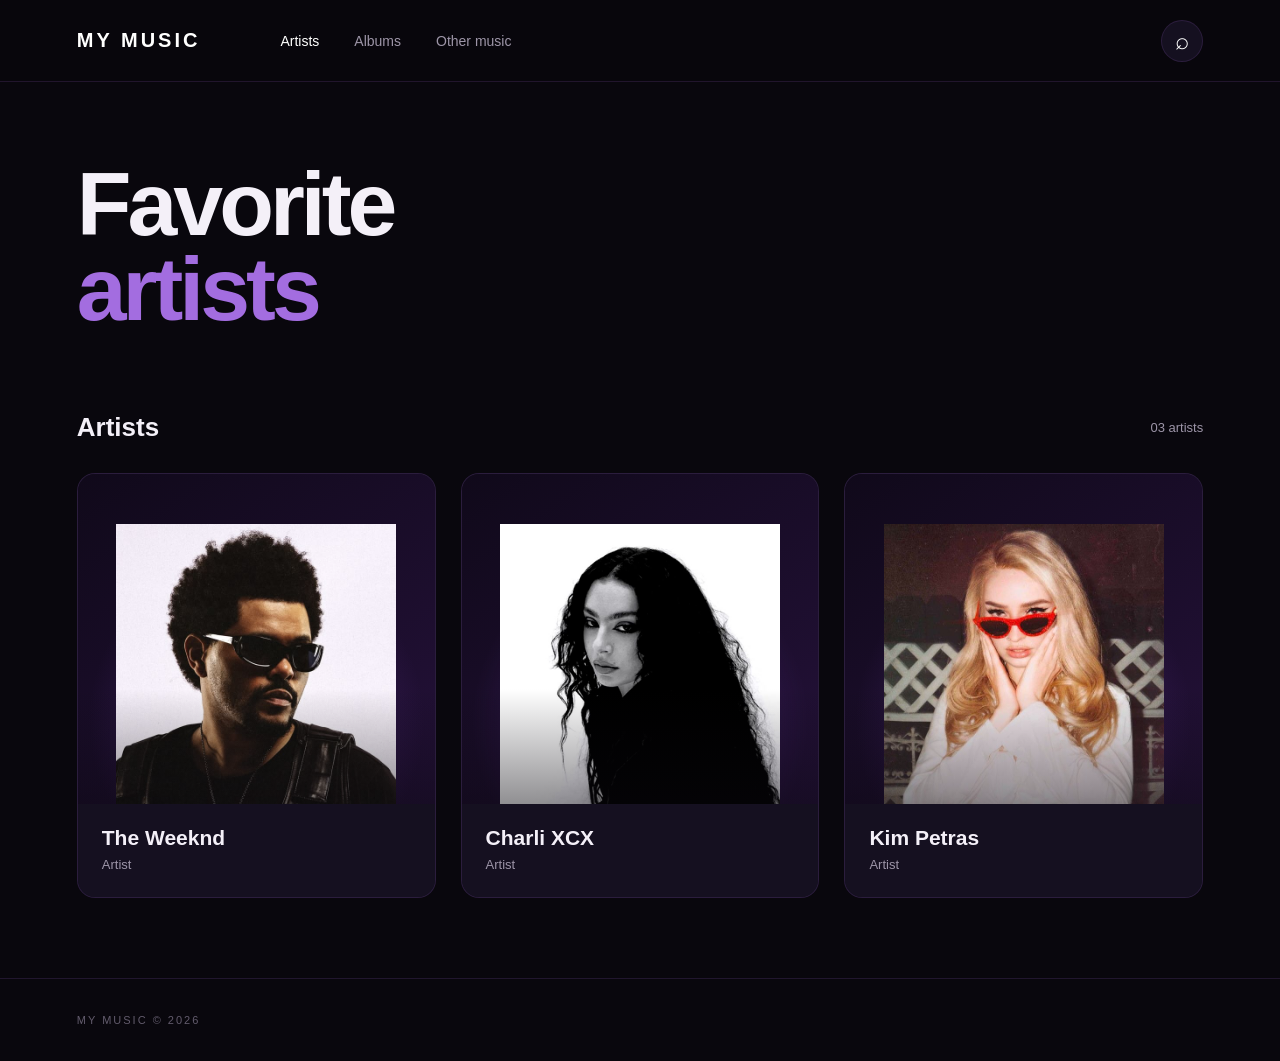
<file: index.html>
<!DOCTYPE html>
<html lang="en">
<head>
    <meta charset="UTF-8">
    <meta name="viewport" content="width=device-width, initial-scale=1.0">

    <title>My Music</title>

    <link rel="stylesheet" href="style.css">

    <link rel="icon" type="image/png" href="images/favicon.png">
</head>

<body>

    <header class="header">
        <div class="logo">MY MUSIC</div>

        <nav class="navigation">
            <a href="#" class="active">Artists</a>
            <a href="albums.html">Albums</a>
            <a href="#">Other music</a>
        </nav>

        <button class="search-button">⌕</button>
    </header>


    <main class="main">

        <section class="hero">

            <h1>Favorite<br><span>artists</span></h1>

        </section>


        <section class="artists-section">

            <div class="section-header">
                <h2>Artists</h2>
                <span class="artists-count">03 artists</span>
            </div>


            <div class="artists-grid">


                <!-- THE WEEKND -->

                <div class="artist-card" onclick="openArtist('The Weeknd')">

                    <div class="artist-image">
                        <img src="images/the-weeknd.png" alt="The Weeknd">
                    </div>

                    <div class="artist-info">
                        <h3>The Weeknd</h3>
                        <p>Artist</p>
                    </div>

                </div>


                <!-- CHARLI XCX -->

                <div class="artist-card" onclick="openArtist('Charli XCX')">

                    <div class="artist-image">
                        <img src="images/charli-xcx.png" alt="Charli XCX">
                    </div>

                    <div class="artist-info">
                        <h3>Charli XCX</h3>
                        <p>Artist</p>
                    </div>

                </div>


                <!-- KIM PETRAS -->

                <div class="artist-card" onclick="openArtist('Kim Petras')">

                    <div class="artist-image">
                        <img src="images/kim-petras.png" alt="Kim Petras">
                    </div>

                    <div class="artist-info">
                        <h3>Kim Petras</h3>
                        <p>Artist</p>
                    </div>

                </div>


            </div>

        </section>

    </main>


    <footer class="footer">
        <p>MY MUSIC © 2026</p>
    </footer>


    <script src="artists.js"></script>
    <script src="script.js"></script>

</body>
</file>
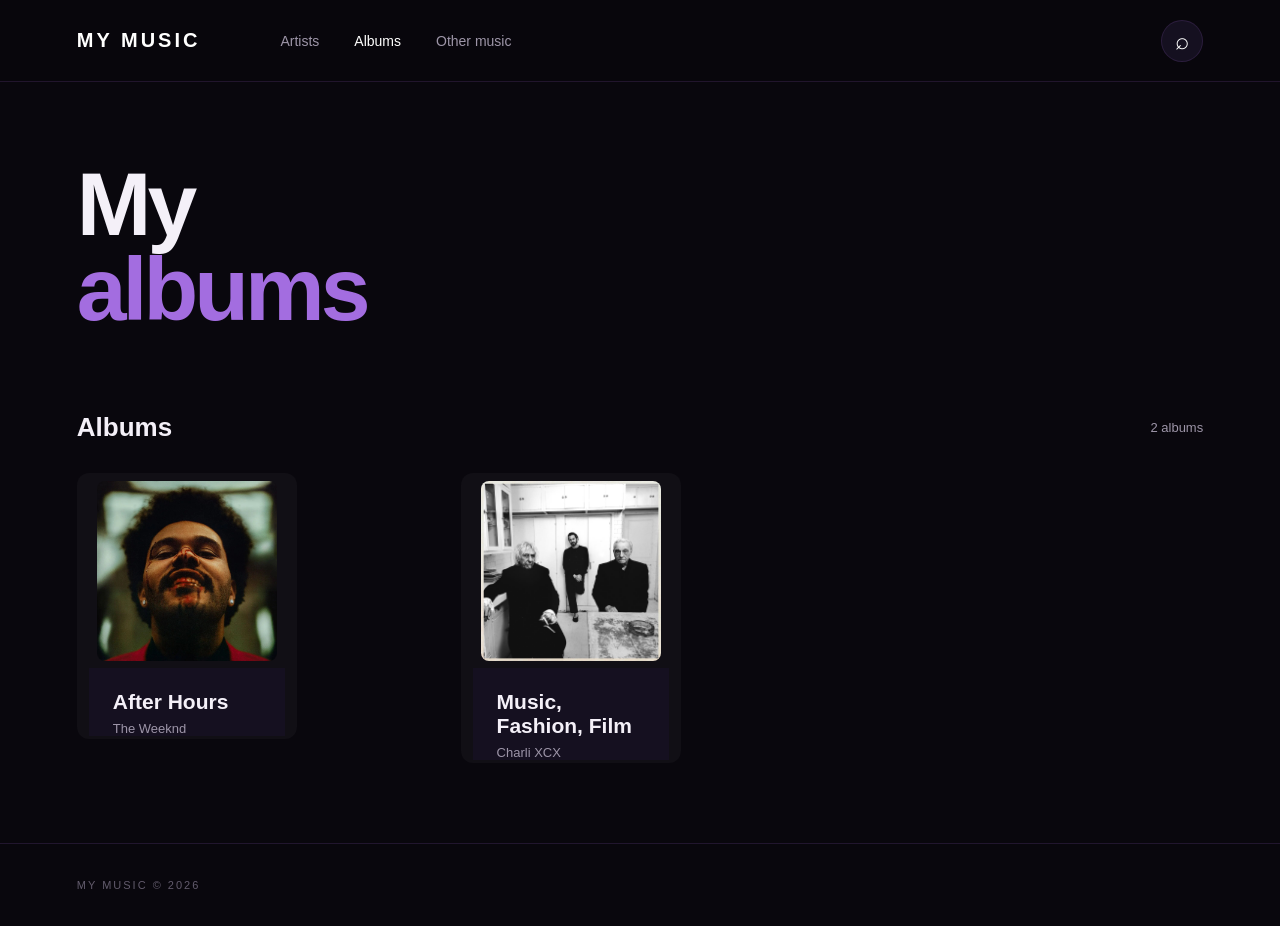
<file: albums.html>
<!DOCTYPE html>
<html lang="en">

<head>

    <meta charset="UTF-8">

    <meta name="viewport"
          content="width=device-width, initial-scale=1.0">

    <title>Albums — My Music</title>

    <link rel="stylesheet"
          href="style.css">

</head>


<body>


<header class="header">

    <div class="logo">
        MY MUSIC
    </div>


    <nav class="navigation">

        <a href="index.html">
            Artists
        </a>

        <a href="albums.html"
           class="active">
            Albums
        </a>

        <a href="#">
            Other music
        </a>

    </nav>


    <button class="search-button">
        ⌕
    </button>

</header>



<main class="main">


    <section class="hero">

        <h1>
            My<br>
            <span>albums</span>
        </h1>

    </section>



    <section class="artists-section">

        <div class="section-header">

            <h2>
                Albums
            </h2>

            <span
                id="albumsCount"
                class="artists-count">
                0 albums
            </span>

        </div>


        <div
            id="albumsGrid"
            class="artists-grid">
        </div>

    </section>


</main>



<footer class="footer">

    <p>
        MY MUSIC © 2026
    </p>

</footer>



<script src="artists.js"></script>
<script src="script.js"></script>

</body>

</html>
</file>
<file: style.css>
* {
    margin: 0;
    padding: 0;
    box-sizing: border-box;
}

:root {
    --background: #09070d;
    --background-light: #100c18;

    --card: #151020;
    --card-hover: #1d162b;

    --purple-dark: #24103d;
    --purple: #6d3ca8;
    --purple-light: #a36de0;

    --text: #f4f0f8;
    --text-secondary: #9d95a8;

    --border: rgba(145, 91, 196, 0.18);
}

body {
    background: var(--background);
    color: var(--text);

    font-family: Arial, Helvetica, sans-serif;

    min-height: 100vh;
}


/* HEADER */

.header {
    height: 82px;

    display: flex;
    align-items: center;

    padding: 0 6%;

    border-bottom: 1px solid var(--border);

    background: rgba(9, 7, 13, 0.92);

    position: sticky;
    top: 0;

    z-index: 100;
}

.logo {
    font-size: 20px;

    font-weight: 800;

    letter-spacing: 3px;

    color: #ffffff;
}

.navigation {
    display: flex;

    gap: 35px;

    margin-left: 80px;
}

.navigation a {
    text-decoration: none;

    color: var(--text-secondary);

    font-size: 14px;

    transition: 0.3s;
}

.navigation a:hover {
    color: var(--purple-light);
}

.navigation a.active {
    color: #ffffff;
}

.search-button {
    margin-left: auto;

    width: 42px;
    height: 42px;

    border-radius: 50%;

    border: 1px solid var(--border);

    background: var(--card);

    color: #ffffff;

    font-size: 24px;

    cursor: pointer;

    transition: 0.3s;
}

.search-button:hover {
    background: var(--purple-dark);

    border-color: var(--purple);
}


/* MAIN */

.main {
    max-width: 1400px;

    margin: 0 auto;

    padding: 80px 6%;
}


/* HERO */

.hero {
    margin-bottom: 80px;
}

.hero h1 {
    font-size: clamp(50px, 7vw, 92px);

    line-height: 0.95;

    font-weight: 700;

    letter-spacing: -4px;
}

.hero h1 span {
    color: var(--purple-light);
}


/* ARTISTS */

.section-header {
    display: flex;

    align-items: center;

    justify-content: space-between;

    margin-bottom: 30px;
}

.section-header h2 {
    font-size: 26px;
}

.artists-count {
    color: var(--text-secondary);

    font-size: 13px;
}


/* GRID */

.artists-grid {
    display: grid;

    grid-template-columns: repeat(3, 1fr);

    gap: 25px;
}


/* CARD */

.artist-card {
    background: var(--card);

    border: 1px solid var(--border);

    border-radius: 18px;

    overflow: hidden;

    cursor: pointer;

    transition:
        transform 0.35s ease,
        background 0.35s ease,
        border-color 0.35s ease,
        box-shadow 0.35s ease;
}

.artist-card:hover {
    transform: translateY(-8px);

    background: var(--card-hover);

    border-color: rgba(163, 109, 224, 0.5);

    box-shadow:
        0 20px 60px rgba(66, 28, 102, 0.25);
}


/* ARTIST IMAGE */

.artist-image {
    height: 330px;

    position: relative;

    display: flex;

    align-items: flex-end;

    justify-content: center;

    overflow: hidden;

    background:
        radial-gradient(
            circle at 50% 75%,
            rgba(109, 60, 168, 0.5),
            transparent 55%
        ),

        linear-gradient(
            145deg,
            #10091a,
            #241139
        );
}


/* IMAGE */

.artist-image img {
    width: 85%;

    height: 85%;

    object-fit: contain;

    object-position: center bottom;

    display: block;

    transition:
        transform 0.5s ease,
        filter 0.5s ease;
}


/* IMAGE HOVER */

.artist-card:hover .artist-image img {
    transform: scale(1.05);

    filter:
        drop-shadow(
            0 15px 35px rgba(0, 0, 0, 0.55)
        );
}


/* PURPLE LIGHT */

.artist-image::after {
    content: "";

    position: absolute;

    left: 0;
    right: 0;
    bottom: 0;

    height: 35%;

    background:
        linear-gradient(
            to top,
            rgba(9, 7, 13, 0.45),
            transparent
        );

    pointer-events: none;
}


/* INFO */

.artist-info {
    padding: 22px 24px 25px;

    background: var(--card);
}

.artist-info h3 {
    font-size: 21px;

    margin-bottom: 7px;
}

.artist-info p {
    color: var(--text-secondary);

    font-size: 13px;
}


/* FOOTER */

.footer {
    padding: 35px 6%;

    border-top: 1px solid var(--border);

    color: #625b6c;

    font-size: 11px;

    letter-spacing: 2px;
}


/* ANIMATION */

.artist-card {
    animation: appear 0.7s ease forwards;
}

@keyframes appear {

    from {
        opacity: 0;

        transform: translateY(20px);
    }

    to {
        opacity: 1;

        transform: translateY(0);
    }

}


/* MOBILE */

@media (max-width: 800px) {

    .header {
        padding: 0 20px;
    }

    .navigation {
        display: none;
    }

    .main {
        padding: 55px 20px;
    }

    .hero {
        margin-bottom: 60px;
    }

    .hero h1 {
        font-size: 55px;

        letter-spacing: -3px;
    }

    .artists-grid {
        grid-template-columns: 1fr;
    }

    .artist-image {
        height: 350px;
    }

}

/* ========================================
   ARTIST PAGE
======================================== */

.artist-page {
    max-width: 1400px;

    margin: 0 auto;

    padding: 50px 6% 80px;
}


/* BACK BUTTON */

.back-button {
    background: transparent;

    border: none;

    color: var(--text-secondary);

    font-size: 14px;

    cursor: pointer;

    padding: 10px 0;

    transition: 0.3s;
}

.back-button:hover {
    color: var(--purple-light);
}


/* ARTIST HERO */

.artist-hero {
    display: flex;

    align-items: center;

    gap: 60px;

    margin-top: 45px;

    margin-bottom: 80px;
}


.artist-page-image {
    width: 280px;

    height: 280px;

    flex-shrink: 0;

    border-radius: 18px;

    overflow: hidden;

    background:
        radial-gradient(
            circle at center,
            rgba(109, 60, 168, 0.5),
            transparent 70%
        ),

        linear-gradient(
            145deg,
            #10091a,
            #241139
        );

    border: 1px solid var(--border);
}


.artist-page-image img {
    width: 100%;

    height: 100%;

    object-fit: contain;

    display: block;
}


.artist-page-info {
    display: flex;

    flex-direction: column;

    justify-content: center;
}


.artist-label {
    color: var(--purple-light);

    font-size: 12px;

    letter-spacing: 3px;

    margin-bottom: 15px;
}


.artist-page-info h1 {
    font-size: clamp(55px, 7vw, 95px);

    line-height: 0.95;

    letter-spacing: -4px;

    font-weight: 700;
}


/* SONGS */

.songs-section {
    width: 100%;
}


.songs-list {
    display: flex;

    flex-direction: column;

    border-top: 1px solid var(--border);
}


.song-row {
    min-height: 72px;

    display: grid;

    grid-template-columns:
        50px
        minmax(250px, 1fr)
        minmax(200px, 0.7fr)
        70px;

    align-items: center;

    gap: 20px;

    border-bottom: 1px solid var(--border);

    transition: 0.25s;

    cursor: pointer;
}


.song-row:hover {
    background: rgba(109, 60, 168, 0.08);

    padding-left: 10px;

    padding-right: 10px;
}


.song-number {
    color: #655d70;

    font-size: 13px;

    text-align: center;
}


.song-title strong {
    font-size: 15px;

    font-weight: 500;
}


.song-album {
    color: var(--text-secondary);

    font-size: 13px;
}


.song-duration {
    color: var(--text-secondary);

    font-size: 13px;

    text-align: right;
}


/* MOBILE */

@media (max-width: 800px) {

    .artist-page {
        padding: 35px 20px 60px;
    }


    .artist-hero {
        flex-direction: column;

        align-items: flex-start;

        gap: 30px;

        margin-top: 35px;

        margin-bottom: 60px;
    }


    .artist-page-image {
        width: 220px;

        height: 220px;
    }


    .artist-page-info h1 {
        font-size: 55px;

        letter-spacing: -3px;
    }


    .song-row {
        grid-template-columns:
            35px
            minmax(0, 1fr)
            55px;

        gap: 10px;
    }


    .song-album {
        display: none;
    }

}
/* =========================
   MUSIC PLAYER
   ========================= */

   .player {
    position: fixed;

    left: 0;
    right: 0;
    bottom: 0;

    height: 90px;

    background: #111;

    border-top: 1px solid #292929;

    display: flex;
    align-items: center;

    padding: 0 30px;

    box-sizing: border-box;

    z-index: 1000;
}


/* SONG */

.player-song {
    width: 270px;

    display: flex;
    align-items: center;

    gap: 14px;

    flex-shrink: 0;
}


#playerCover {
    width: 56px;
    height: 56px;

    object-fit: cover;

    border-radius: 6px;

    background: #222;
}


.player-info {
    min-width: 0;
}


.player-info strong {
    display: block;

    color: #fff;

    font-size: 14px;

    white-space: nowrap;

    overflow: hidden;

    text-overflow: ellipsis;
}


.player-info span {
    display: block;

    color: #777;

    font-size: 12px;

    margin-top: 5px;
}


/* CONTROLS */

.player-controls {
    flex: 1;

    max-width: 700px;

    margin: 0 auto;
}


.player-buttons {
    display: flex;

    align-items: center;

    justify-content: center;

    gap: 18px;

    margin-bottom: 8px;
}


.player-control,
.player-play {
    border: none;

    background: transparent;

    color: #aaa;

    cursor: pointer;

    display: flex;

    align-items: center;

    justify-content: center;
}


.player-control {
    font-size: 16px;
}


.player-play {
    width: 34px;
    height: 34px;

    border-radius: 50%;

    background: #fff;

    color: #111;

    font-size: 13px;
}


.player-control:hover {
    color: #fff;
}


.player-play:hover {
    transform: scale(1.05);
}


/* PROGRESS */

.player-progress {
    display: flex;

    align-items: center;

    gap: 10px;
}


.player-progress span {
    color: #777;

    font-size: 11px;

    width: 35px;

    text-align: center;
}


#progressBar {
    flex: 1;

    height: 3px;

    appearance: none;

    background: #333;

    border-radius: 10px;

    cursor: pointer;
}


#progressBar::-webkit-slider-thumb {
    appearance: none;

    width: 9px;
    height: 9px;

    border-radius: 50%;

    background: #fff;

    cursor: pointer;
}


/* VOLUME */

.player-volume {
    width: 150px;

    display: flex;

    align-items: center;

    gap: 10px;

    flex-shrink: 0;
}


.player-volume span {
    font-size: 14px;
}


#volumeBar {
    width: 90px;

    height: 3px;

    appearance: none;

    background: #333;

    border-radius: 10px;

    cursor: pointer;
}


#volumeBar::-webkit-slider-thumb {
    appearance: none;

    width: 9px;
    height: 9px;

    border-radius: 50%;

    background: #fff;

    cursor: pointer;
}


#audioPlayer {
    display: none;
}


/* PAGE SPACE */

.artist-page {
    padding-bottom: 130px;
}

.song-row {
    cursor: pointer;
    transition: background 0.2s ease;
}

.song-row:hover {
    background: rgba(255, 255, 255, 0.04);
}

.song-row.playing {
    background: rgba(255, 255, 255, 0.08);
}

.song-row.playing .song-title strong {
    color: #fff;
}

.song-row.playing .song-number {
    color: #fff;
    font-weight: 600;
}

.album-card {
    width: 220px;
    padding: 8px 12px 3px;

    box-sizing: border-box;

    background: rgba(255, 255, 255, 0.03);

    border-radius: 12px;

    align-self: start;
    height: fit-content;
}

.album-card .album-image {
    width: 180px;
    aspect-ratio: 1 / 1;

    margin: 0 auto;

    overflow: hidden;

    border-radius: 8px;
}

.album-card .album-image img {
    width: 100%;
    height: 100%;

    object-fit: cover;

    display: block;
}

.album-card .artist-info {
    margin-top: 7px;
    padding-bottom: 0;
    height: auto;
}

.player-control.active {
    color: #b58cff !important;
    transform: scale(1.1);
}

.song-row.playing {
    background: rgba(181, 140, 255, 0.12);
    border-color: rgba(181, 140, 255, 0.35);
}

.song-row.playing .song-number {
    color: #b58cff;
}

.song-row.playing .song-title strong {
    color: #b58cff;
}

#shuffleButton.active,
#repeatButton.active {
    color: #c9a7ff !important;
    background: transparent !important;
    border: none !important;
    box-shadow: none !important;
    transform: none !important;
    text-shadow: 0 0 10px rgba(180, 130, 255, 0.8);
}

#shuffleButton,
#repeatButton {
    background: transparent !important;
    border: none !important;
    box-shadow: none !important;
    transition: color 0.2s ease, text-shadow 0.2s ease;
}
</file>
